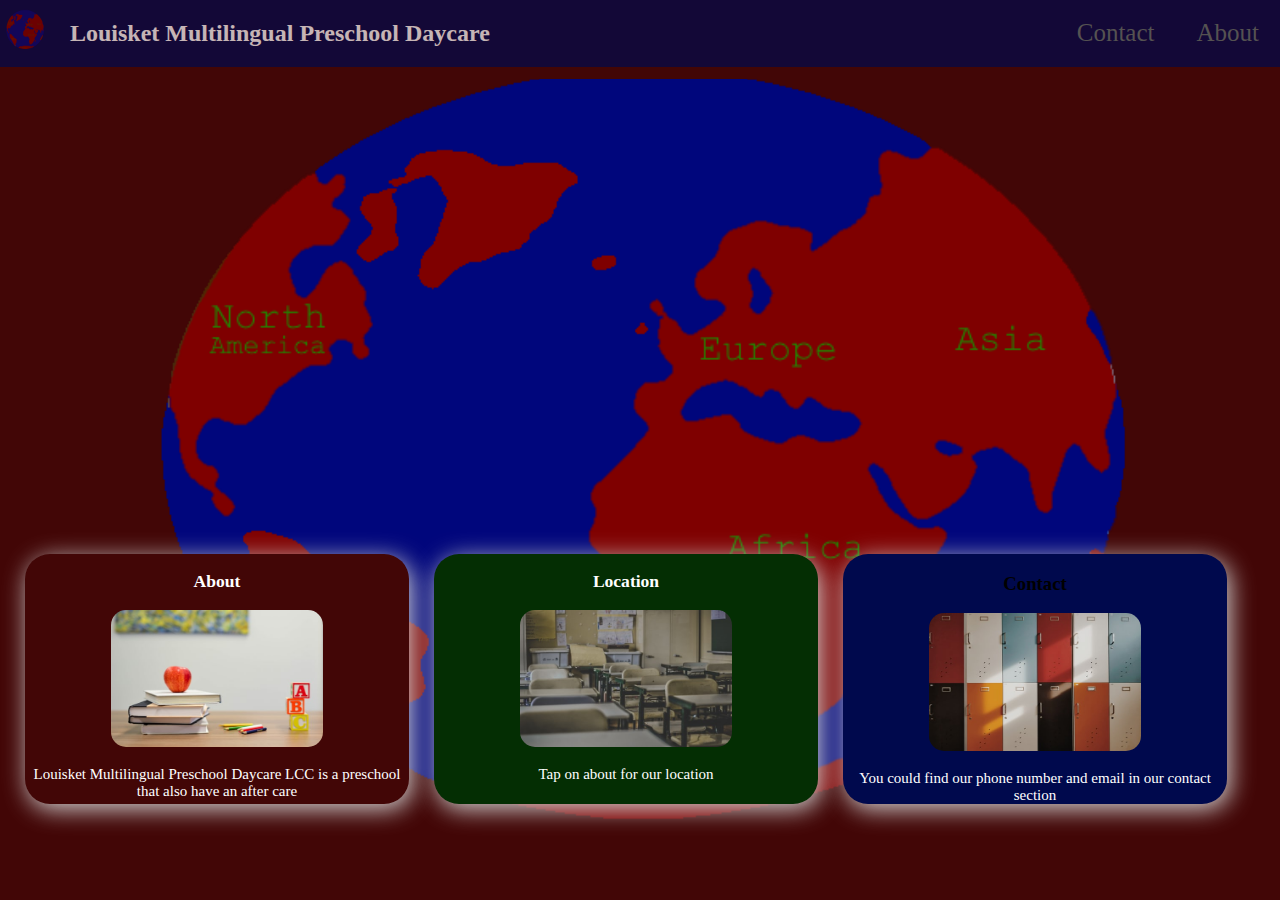
<file: index.html>
<!DOCTYPE html>
<html>

<head>
    <title>Css Grid</title>
    <link rel="stylesheet" type="text/css" href="style.css">
</head>

<body>
    <div class="per">


        <div class="pit">
    
     <div class="navbar">
         <img src="fatty.png" alt="Eart">
         <h2>Louisket Multilingual Preschool Daycare</h2>
  <div class="dropdown">
      
    <button class="dropbtn">About
      <i class="fa fa-caret-down"></i>
    </button>
    <div class="dropdown-content">
      <a href="locate.html">Location</a>
    </div>
  </div>

    
    
    
    
      <div class="dropdown">
    <button class="dropbtn">Contact
      <i class="fa fa-caret-down"></i>
    </button>
    <div class="dropdown-content">
      <a href="email.html">Emails</a>
      <a href="phone.html">Phone Numbers</a>
    </div>
  
  </div> 

</div>
        </div>
        <div class="par">
        <div class="fat">
        <div class="lit">    
        
            <div class="work">
  <h2></h2>
  <div class="project-card" id="project-one">
    <h3>About</h3>
      <img src="5.png" alt="Books">
    <p>Louisket Multilingual Preschool Daycare LCC is a preschool that also have an after care</p>
  </div>
  <div class="project-card" id="project-two">
    <h3>Location</h3>
      <img src="8.png" alt="Desk">
    <p>Tap on about for our location</p>
  </div>
<div class="project-card" id="project-three">
    <h3>Contact</h3>
    <img src="9.png" alt="Lockers">
  <p>You could find our phone number and email in our contact section</p>
  </div>
</div>
            </div>
            </div>
        </div>



    </div>

</body>

</html>
</file>
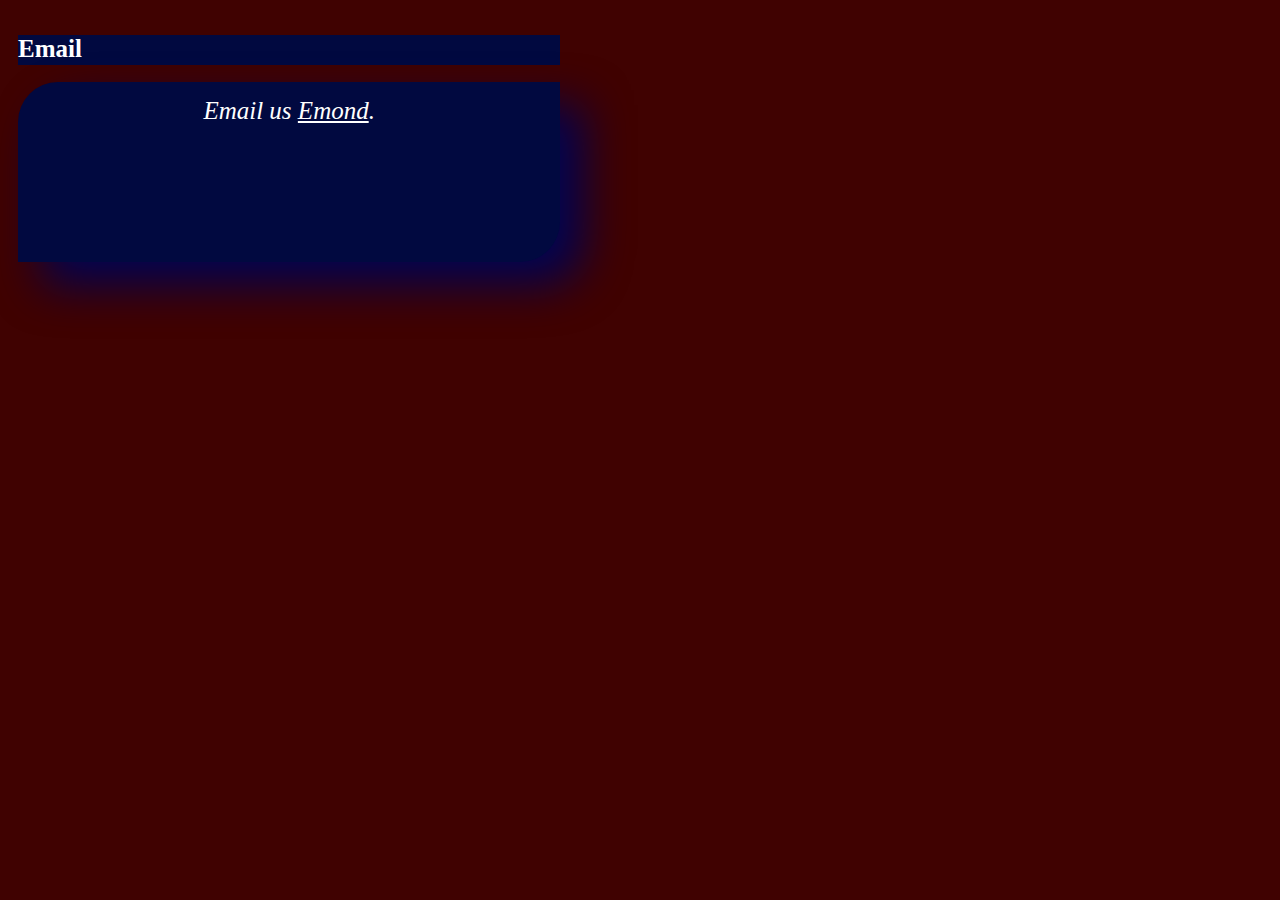
<file: email.html>
<!DOCTYPE html>
<html>
<head>
    <title>Email US!</title>
    <link rel="stylesheet" type="text/css" href="pol.css">
    </head>
    <body>
<div class="pat">
  <div class="item1"><h1>Email</h1>
      
    <address class="kil">
Email us <a href="Louisketedmon555@gmail.com">Emond</a>.<br> 
</address>
    
  </div>
  


</div>
    </body>
</html>
</file>
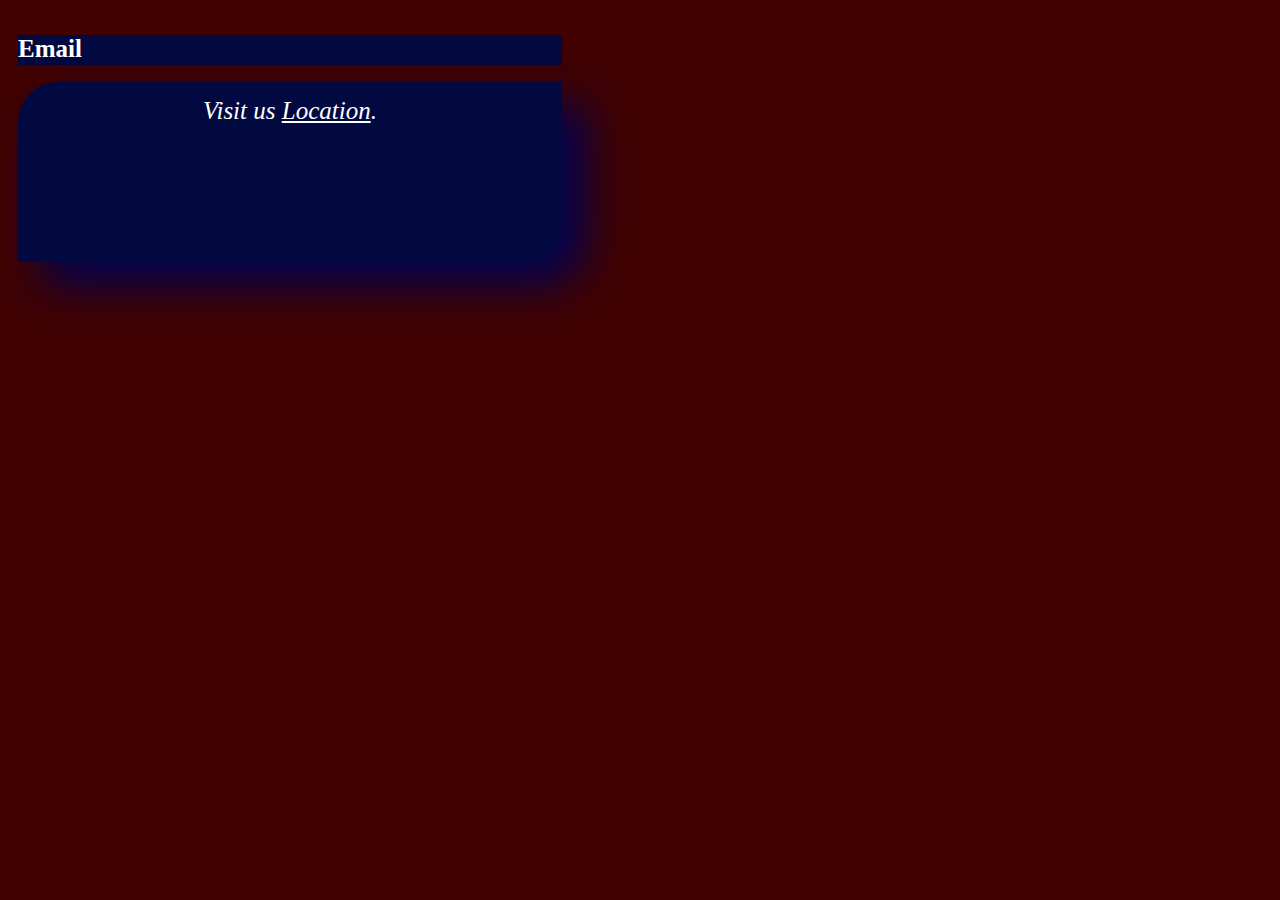
<file: locate.html>
<!DOCTYPE html>
<html>
<head>
    <title>Visit US!</title>
    <link rel="stylesheet" type="text/css" href="pol.css">
    </head>
    <body>
<div class="pat">
  <div class="item1"><h1>Email</h1>
    <address class="kil">
Visit us <a href="https://www.google.com/maps/place/6654+Haddington+Ln,+Philadelphia,+PA+19151/data=!4m2!3m1!1s0x89c6c0d4029fa31f:0x17e1b4b721099f3b?sa=X&ved=2ahUKEwiywsOlktzlAhVvk-AKHYCWBoUQ8gEwAHoECAoQAQ">Location</a>.<br> 
</address>
    
  </div>
  


</div>
    </body>
</html>
</file>
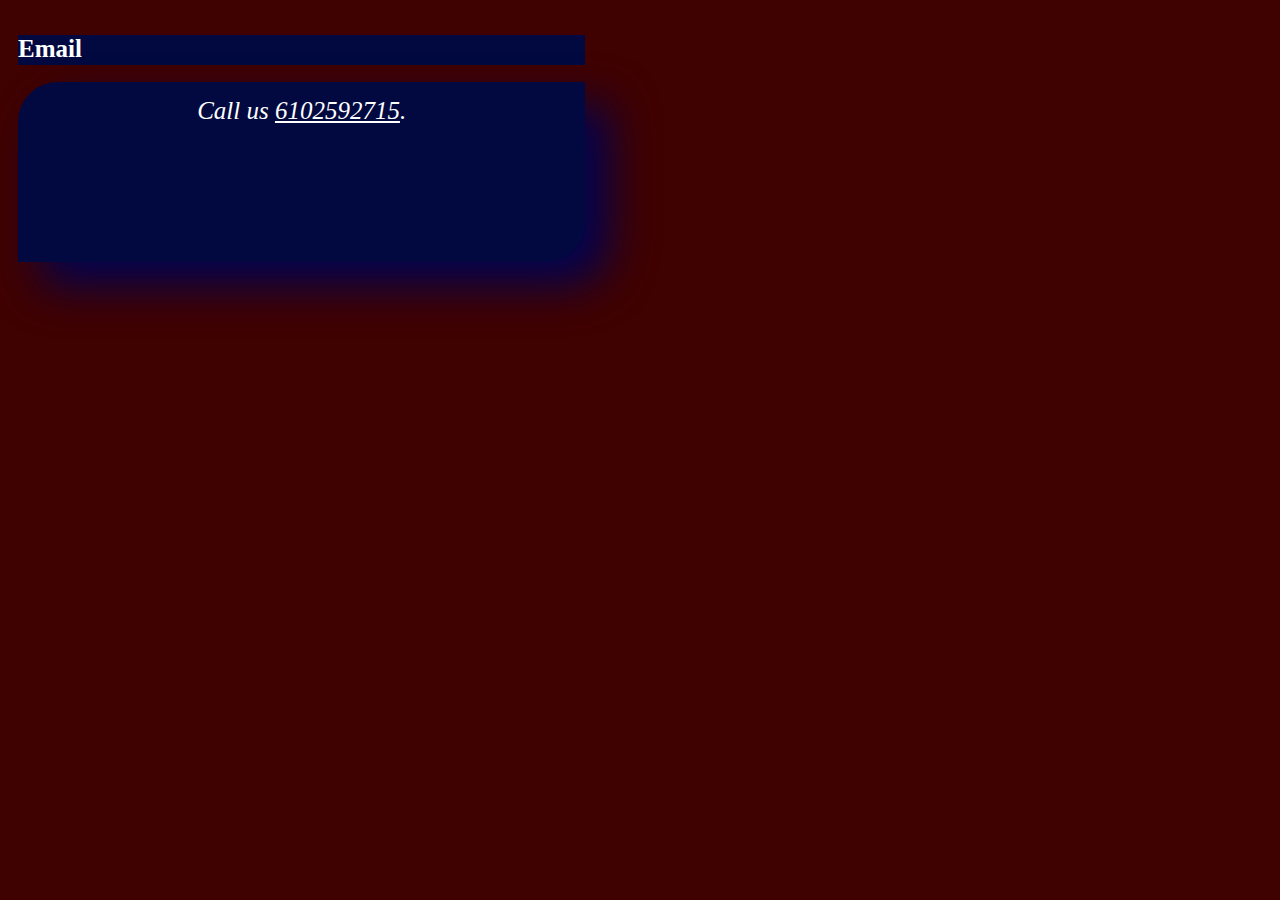
<file: phone.html>
<!DOCTYPE html>
<html>
<head>
    <title>Call us!</title>
    <link rel="stylesheet" type="text/css" href="pol.css">
    </head>
    <body>
<div class="pat">
  <div class="item1"><h1>Email</h1>
    <address class="kil">
Call us <a href="6102592715">6102592715</a>.<br> 
</address>
    
  </div>
  


</div>
    </body>
</html>
</file>
<file: style.css>
body {
    background-color: #420606;

  margin: 0;
  padding: 0;

}
.per {
    display: grid;
    grid-auto-rows: 8.5%;
    grid-gap: 10px;
}
.navbar {
  overflow: hidden;
  background-color: #00094d;
  opacity: 0.7;
 -webkit-box-shadow: 0px -10px 0px 0px rgba(135,32,32,1);
-moz-box-shadow: 0px -10px 0px 0px rgba(135,32,32,1);
box-shadow: 0px -10px 0px 0px rgba(135,32,32,1);
}

.navbar a {
  float: left;
  font-size: 16px;
  color: white;
  text-align: center;
  padding: 14px 16px;
  text-decoration: none;
}

.dropdown {
  float: right;
  overflow: hidden;
    padding: 5px;
}

.dropdown .dropbtn {
  font-size: 16px;  
  border: none;
  outline: none;
  color:#5e7372 ;
  padding: 14px 16px;
  background-color: inherit;
  font-family: inherit;
  font-size: 25px;
  margin: 0;
}

.navbar a:hover, .dropdown:hover .dropbtn {
  background-color: #c2fffd;
}

.dropdown-content {
  display: none;
  position: absolute;
  background-color: #3d7a77;
  min-width: 160px;
  box-shadow: 0px 8px 16px 0px rgba(0,0,0,0.2);
  z-index: 1;
}

.dropdown-content a {
  float: none;
  color: black;
  padding: 12px 16px;
  text-decoration: none;
  display: block;
  text-align: left;
}

.dropdown-content a:hover {
  background-color: #89c9c6;
}

.dropdown:hover .dropdown-content {
  display: block;
}
.pit {
    grid-row-start: 1;
    grid-row-end: 1;
    height:50px;
    background-color:none;
}
.par {
    grid-row-start: 2;
    grid-row-end: 2;
    height:750px;
    width: 100%;

}

.navbar img{
    display: inline-block;
    vertical-align: top;
    width: 50px;
    height: 50px;
    margin-right: 20px;
    margin-top: 5px;
    float: left;
}
.navbar h2{
   display: inline-block;
    float:left;
    color: white;
}
.fat h2{
    color: aqua;
}
.work h2{
  color:white;
  text-align: center;
}
.project-card{
  height: 250px;
  width: 30%;
  background-color:lightcoral;
  float: left;
  border: 2px solid none;
  border-radius: 25px;
  text-align: center;
  margin-left: 25px;
  box-shadow: 3px 5px 25px lightgrey;
}
.project-card img{
  height: 55%;
  width: 55%;
  border: 2px solid none;
  border-radius: 15px;
}
#project-three{
  background-color: #00094d;
}
#project-two{
  background-color: #042e03;
}
#project-one{
  background-color:#420606;
}
#project-one,#project-two,#project-three p{
  color:white;
    font-size: 15px;
}
.work {
margin-top: 475px;
 
}
.par{
    background-image: url(fatty.png);
    background-repeat: no-repeat;
    background-position: center;
    background-size: cover;
    background-color: #420606;
}
</file>
<file: pol.css>
body{
background-color: #400201;
}
.pat {
  display: grid;
  grid-template-columns: auto auto auto;
  grid-gap: 10px;
  background-color: none;
  padding: 10px;
  
}

.item1 {
  grid-row-start: 1;
  grid-row-end: 1;
    border-radius: 50px;
}

.item1 h1,a{
color: white;
    
  font-size: 25px;
}
.kil {
    padding: 15px;
    text-align: center;
    height: 150px;
    background-color: #010940;
    color: white;
    font-size: 25px;
    border: 5px solid none;
border-radius: 40px 0px 40px 0px;
    -webkit-box-shadow: 24px 23px 45px 0px rgba(0,4,82,1);
-moz-box-shadow: 24px 23px 45px 0px rgba(0,4,82,1);
box-shadow: 24px 23px 45px 0px rgba(0,4,82,1);
}
.item1 h1{
    background-color: #010940;
    height: 30px;
}
</file>
